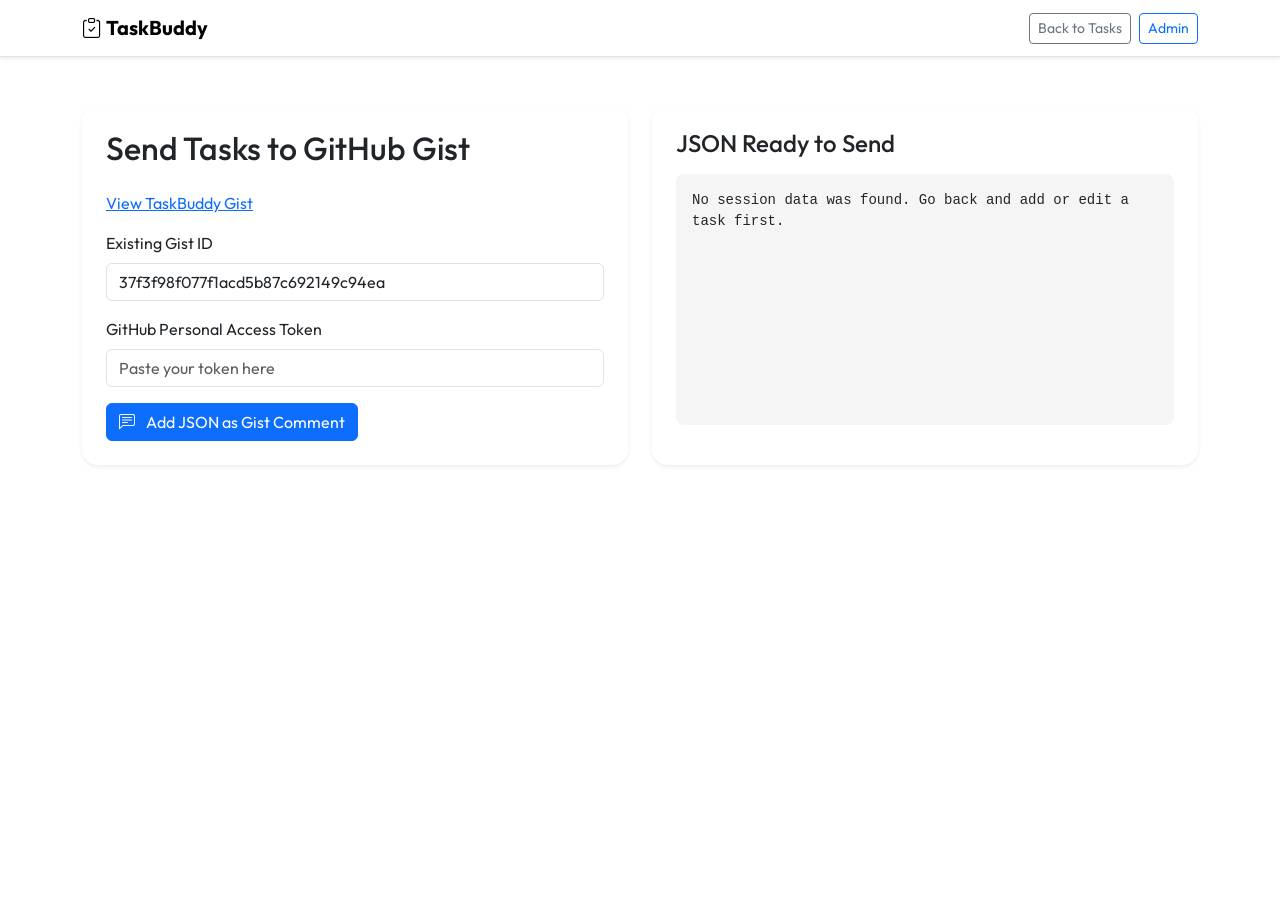
<file: pages/gist.html>
<!DOCTYPE html>
<html lang="en">
  <head>
    <meta charset="UTF-8" />
    <meta name="viewport" content="width=device-width, initial-scale=1.0" />
    <title>TaskBuddy | GitHub Gist</title>

    <link rel="preconnect" href="https://fonts.googleapis.com" />
    <link rel="preconnect" href="https://fonts.gstatic.com" crossorigin />

    <link
      href="https://fonts.googleapis.com/css2?family=Outfit:wght@400;500;700&display=swap"
      rel="stylesheet"
    />

    <link
      href="https://cdn.jsdelivr.net/npm/bootstrap@5.3.8/dist/css/bootstrap.min.css"
      rel="stylesheet"
      integrity="sha384-sRIl4kxILFvY47J16cr9ZwB07vP4J8+LH7qKQnuqkuIAvNWLzeN8tE5YBujZqJLB"
      crossorigin="anonymous"
    />

    <link
      rel="stylesheet"
      href="https://cdn.jsdelivr.net/npm/bootstrap-icons@1.11.3/font/bootstrap-icons.min.css"
    />

    <link rel="stylesheet" href="../assets/css/style.css" />
  </head>

  <body>
    <nav class="navbar navbar-expand-lg bg-white border-bottom shadow-sm">
      <div class="container">
        <a class="navbar-brand fw-bold" href="../index.html">
          <i class="bi bi-clipboard-check"></i>
          TaskBuddy
        </a>

        <div class="ms-auto d-flex gap-2">
          <a class="btn btn-outline-secondary btn-sm" href="../index.html">
            Back to Tasks
          </a>

          <a class="btn btn-outline-primary btn-sm" href="admin.html">
            Admin
          </a>
        </div>
      </div>
    </nav>

    <main class="container py-5">
      <div class="row g-4">
        <div class="col-lg-6">
          <div class="card border-0 shadow-sm rounded-4 h-100">
            <div class="card-body p-4">
              <h1 class="h2 mb-4">Send Tasks to GitHub Gist</h1>

              <p>
                <a
                  href="https://gist.github.com/hanleyp23/37f3f98f077f1acd5b87c692149c94ea"
                  target="_blank"
                  rel="noopener noreferrer"
                >
                  View TaskBuddy Gist
                </a>
              </p>

              <form id="gist-form" novalidate>
                <div class="mb-3">
                  <label class="form-label" for="gist-id">
                    Existing Gist ID
                  </label>

                  <input
                    class="form-control"
                    id="gist-id"
                    type="text"
                    autocomplete="off"
                    value="37f3f98f077f1acd5b87c692149c94ea"
                  />
                </div>

                <div class="mb-3">
                  <label class="form-label" for="github-token">
                    GitHub Personal Access Token
                  </label>

                  <input
                    class="form-control"
                    id="github-token"
                    type="password"
                    autocomplete="off"
                    placeholder="Paste your token here"
                  />
                </div>

                <div
                  id="gist-message"
                  class="alert d-none"
                  role="alert"
                ></div>

                <button class="btn btn-primary" type="submit">
                  <i class="bi bi-chat-left-text me-2"></i>
                  Add JSON as Gist Comment
                </button>
              </form>
            </div>
          </div>
        </div>

        <div class="col-lg-6">
          <div class="card border-0 shadow-sm rounded-4 h-100">
            <div class="card-body p-4 d-flex flex-column">
              <h2 class="h4 mb-3">JSON Ready to Send</h2>

              <pre
                id="gist-data-output"
                class="code-panel flex-grow-1"
              ><code>Looking for saved task data...</code></pre>
            </div>
          </div>
        </div>
      </div>
    </main>

    <script
      src="https://cdn.jsdelivr.net/npm/bootstrap@5.3.8/dist/js/bootstrap.bundle.min.js"
      integrity="sha384-FKyoEForCGlyvwx9Hj09JcYn3nv7wiPVlz7YYwJrWVcXK/BmnVDxM+D2scQbITxI"
      crossorigin="anonymous"
    ></script>

    <script src="../assets/js/app.js"></script>
    <script src="../assets/js/gist.js"></script>
  </body>
</html>
</file>
<file: assets/css/style.css>
* {
  box-sizing: border-box;
}

body {
  margin: 0;
  font-family: "Outfit", sans-serif;
}

.taskbuddy-page {
  min-height: 100vh;
  background-color: #24597c;
  color: white;
}

.taskbuddy-nav {
  padding: 1rem 0;
  border-bottom: 1px solid white;
}

.nav-content {
  display: flex;
  flex-wrap: wrap;
  align-items: center;
  justify-content: space-between;
  gap: 1rem;
}

.taskbuddy-nav-brand {
  color: white;
  font-size: 1.25rem;
  font-weight: bold;
  text-decoration: none;
}

.taskbuddy-nav-links {
  display: flex;
  flex-wrap: wrap;
  align-items: center;
  gap: 1rem;
}

.taskbuddy-nav-links a {
  color: white;
  text-decoration: none;
}

.taskbuddy-nav-links a:hover,
.taskbuddy-nav-links a.active {
  color: #f3a3e3;
  text-decoration: underline;
}

.taskbuddy-header {
  padding: 2rem 0;
  text-align: center;
}

.taskbuddy-logo {
  display: inline-block;
  padding: 0.75rem 2.5rem;
  margin-bottom: 1rem;
  background-color: #f3a3e3;
  border-radius: 50%;
  color: white;
  font-size: 3rem;
  font-weight: bold;
  text-shadow:
    -2px -2px 0 black,
    2px -2px 0 black,
    -2px 2px 0 black,
    2px 2px 0 black;
}

.login-layout {
  display: grid;
  min-height: 100vh;
  padding: 2rem 1rem;
  place-items: center;
}

.login-panel {
  width: 100%;
  max-width: 34rem;
  text-align: center;
}

.login-icon {
  display: block;
  margin-bottom: 1.5rem;
  font-size: 6rem;
}

.login-form {
  padding: 1.5rem;
  background-color: white;
  border-radius: 1rem;
  color: black;
  text-align: left;
}

.login-description {
  margin-top: 2rem;
  font-size: 1.1rem;
}

.taskbuddy-button {
  background-color: #f3a3e3;
  border: 2px solid black;
  border-radius: 2rem;
  color: black;
  font-weight: bold;
}

.taskbuddy-button:hover,
.taskbuddy-button.is-active {
  background-color: white;
  color: black;
}

.task-controls {
  padding: 1.5rem;
  background-color: white;
  border-radius: 1rem;
  color: black;
}

.search-box {
  font-size: 1.25rem;
  text-align: center;
}

.section-heading {
  margin-bottom: 1.5rem;
  text-align: center;
}

.task-card {
  border: 3px solid transparent;
  border-radius: 1rem;
  color: black;
}

.task-card.is-favorite {
  border-color: #f3a3e3;
}

.favorite-button {
  padding: 0;
  background-color: transparent;
  border: 0;
  color: black;
  font-size: 1.5rem;
}

.task-card.is-favorite .favorite-button {
  color: #b0007a;
}

.task-badges,
.task-tags {
  display: flex;
  flex-wrap: wrap;
  gap: 0.5rem;
}

.task-title[contenteditable="true"]:focus,
.task-description[contenteditable="true"]:focus {
  outline: 2px dashed #f3a3e3;
}

.form-card,
.admin-card {
  border-radius: 1rem;
  color: black;
}

pre {
  max-height: 24rem;
  padding: 1rem;
  overflow: auto;
  background-color: #f5f5f5;
  border-radius: 0.5rem;
  white-space: pre-wrap;
}

.taskbuddy-footer {
  padding: 1.5rem 0;
  text-align: center;
}

@media (max-width: 700px) {
  .nav-content,
  .taskbuddy-nav-links {
    justify-content: center;
  }

  .taskbuddy-nav-brand {
    width: 100%;
    text-align: center;
  }

  .taskbuddy-logo {
    font-size: 2rem;
  }
}
</file>
